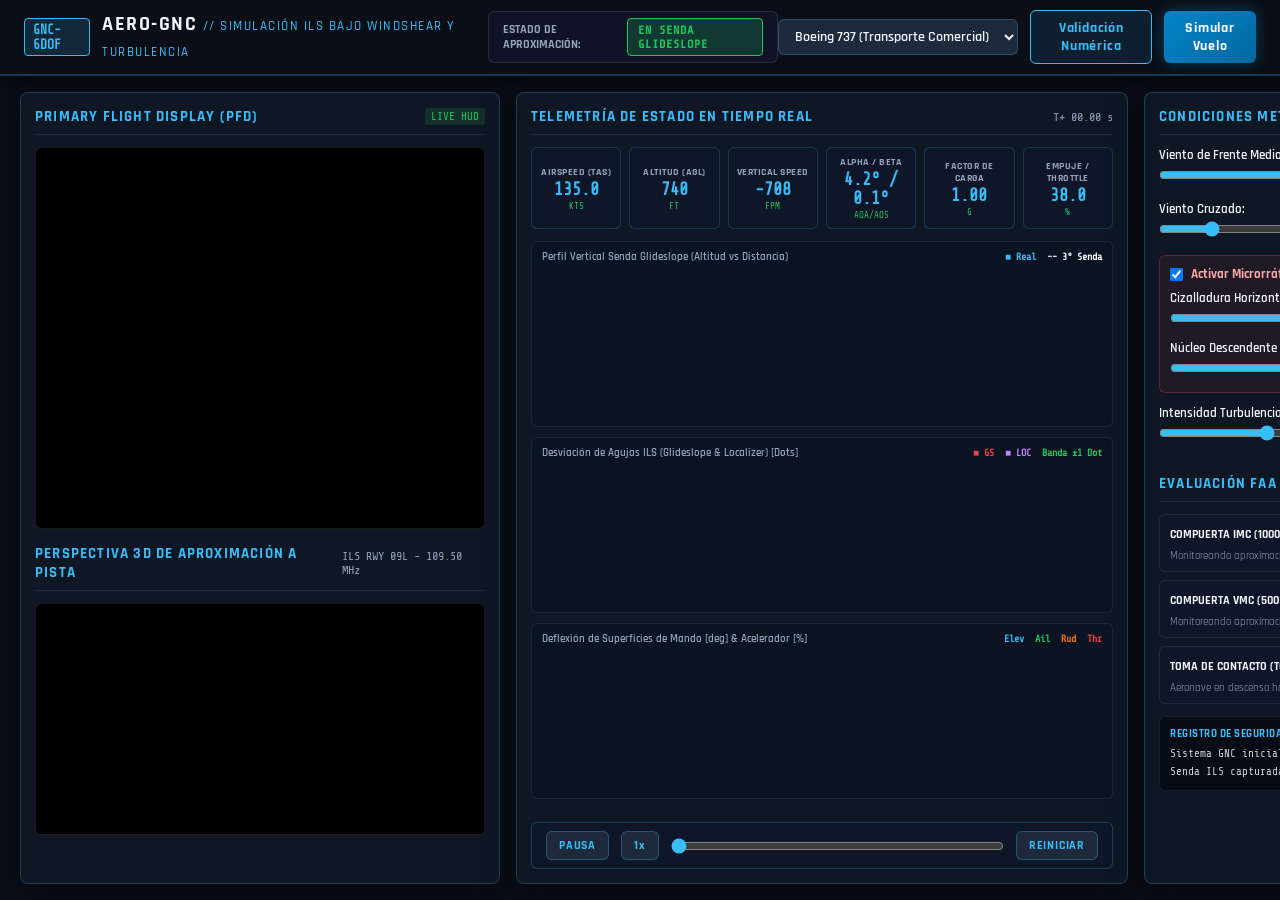
<file: index.html>
<!DOCTYPE html>
<html lang="es">
<head>
    <meta charset="UTF-8">
    <meta name="viewport" content="width=device-width, initial-scale=1.0">
    <title>AERO-GNC | Simulador de Dinámica de Vuelo y Guiado ILS</title>
    <link rel="stylesheet" href="styles.css">
    <link rel="preconnect" href="https://fonts.googleapis.com">
    <link href="https://fonts.googleapis.com/css2?family=Share+Tech+Mono&family=Rajdhani:wght@500;600;700&display=swap" rel="stylesheet">
</head>
<body>
    <header class="top-nav">
        <div class="logo-area">
            <span class="hud-badge">GNC-6DOF</span>
            <h1>AERO-GNC <span class="sub-title">// SIMULACIÓN ILS BAJO WINDSHEAR Y TURBULENCIA</span></h1>
        </div>
        <div class="flight-status-banner">
            <span class="label">ESTADO DE APROXIMACIÓN:</span>
            <span id="flight-phase-badge" class="badge phase-normal">EN SENDA GLIDESLOPE</span>
        </div>
        <div class="top-controls">
            <select id="aircraft-selector" title="Seleccionar Aeronave">
                <option value="b737">Boeing 737 (Transporte Comercial)</option>
                <option value="c172">Cessna 172 (Aviación General)</option>
            </select>
            <button id="btn-validation-modal" class="btn btn-secondary">Validación Numérica</button>
            <button id="btn-run-sim" class="btn btn-primary">Simular Vuelo</button>
        </div>
    </header>

    <main class="dashboard-grid">
        <!-- COLUMNA IZQUIERDA: INSTRUMENTACIÓN EFIS (PFD) Y PERSPECTIVA 3D -->
        <section class="panel instrument-panel">
            <div class="panel-header">
                <h2>PRIMARY FLIGHT DISPLAY (PFD)</h2>
                <span class="live-tag">LIVE HUD</span>
            </div>
            <div class="pfd-wrapper">
                <canvas id="pfd-canvas" width="460" height="380"></canvas>
            </div>

            <div class="panel-header" style="margin-top: 15px;">
                <h2>PERSPECTIVA 3D DE APROXIMACIÓN A PISTA</h2>
                <span id="ils-frequency-tag" class="hud-mono">ILS RWY 09L - 109.50 MHz</span>
            </div>
            <div class="runway3d-wrapper">
                <canvas id="runway-canvas" width="460" height="230"></canvas>
            </div>
        </section>

        <!-- COLUMNA CENTRAL: TELEMETRÍA DINÁMICA Y GRÁFICAS DE TRAYECTORIA -->
        <section class="panel telemetry-panel">
            <div class="panel-header">
                <h2>TELEMETRÍA DE ESTADO EN TIEMPO REAL</h2>
                <span id="sim-time-display" class="hud-mono">T+ 00.00 s</span>
            </div>
            
            <div class="telemetry-readouts-grid">
                <div class="readout-card">
                    <span class="r-label">AIRSPEED (TAS)</span>
                    <span id="readout-tas" class="r-value">135.0</span>
                    <span class="r-unit">KTS</span>
                </div>
                <div class="readout-card">
                    <span class="r-label">ALTITUD (AGL)</span>
                    <span id="readout-alt" class="r-value">740</span>
                    <span class="r-unit">FT</span>
                </div>
                <div class="readout-card">
                    <span class="r-label">VERTICAL SPEED</span>
                    <span id="readout-vs" class="r-value">-708</span>
                    <span class="r-unit">FPM</span>
                </div>
                <div class="readout-card">
                    <span class="r-label">ALPHA / BETA</span>
                    <span id="readout-alpha-beta" class="r-value">4.2° / 0.1°</span>
                    <span class="r-unit">AOA/AOS</span>
                </div>
                <div class="readout-card">
                    <span class="r-label">FACTOR DE CARGA</span>
                    <span id="readout-nz" class="r-value">1.00</span>
                    <span class="r-unit">G</span>
                </div>
                <div class="readout-card">
                    <span class="r-label">EMPUJE / THROTTLE</span>
                    <span id="readout-throttle" class="r-value">38.0</span>
                    <span class="r-unit">%</span>
                </div>
            </div>

            <div class="charts-container">
                <div class="chart-box">
                    <div class="chart-title">
                        <span>Perfil Vertical Senda Glideslope (Altitud vs Distancia)</span>
                        <span class="legend-box"><span class="leg-blue">■ Real</span> <span class="leg-dash">-- 3° Senda</span></span>
                    </div>
                    <canvas id="chart-glideslope" width="560" height="150"></canvas>
                </div>
                
                <div class="chart-box">
                    <div class="chart-title">
                        <span>Desviación de Agujas ILS (Glideslope & Localizer) [Dots]</span>
                        <span class="legend-box"><span class="leg-red">■ GS</span> <span class="leg-purple">■ LOC</span> <span class="leg-green">Banda ±1 Dot</span></span>
                    </div>
                    <canvas id="chart-dots" width="560" height="140"></canvas>
                </div>

                <div class="chart-box">
                    <div class="chart-title">
                        <span>Deflexión de Superficies de Mando [deg] & Acelerador [%]</span>
                        <span class="legend-box"><span class="leg-blue">Elev</span> <span class="leg-green">Ail</span> <span class="leg-orange">Rud</span> <span class="leg-red">Thr</span></span>
                    </div>
                    <canvas id="chart-controls" width="560" height="140"></canvas>
                </div>
            </div>

            <!-- CONTROLES DE REPRODUCCIÓN -->
            <div class="playback-bar">
                <button id="btn-play-pause" class="btn btn-playback">PAUSA</button>
                <button id="btn-speed" class="btn btn-playback">1x</button>
                <input type="range" id="timeline-slider" min="0" max="100" value="0" step="0.5">
                <button id="btn-restart" class="btn btn-playback">REINICIAR</button>
            </div>
        </section>

        <!-- COLUMNA DERECHA: CONFIGURACIÓN METEOROLÓGICA Y EVALUACIÓN FAA -->
        <section class="panel control-panel">
            <div class="panel-header">
                <h2>CONDICIONES METEOROLÓGICAS</h2>
                <span class="hud-mono">ATMÓSFERA ISA</span>
            </div>

            <div class="param-group">
                <div class="slider-row">
                    <label for="sl-headwind">Viento de Frente Medio:</label>
                    <span id="val-headwind" class="val-badge">5.0 m/s (~10 kts)</span>
                </div>
                <input type="range" id="sl-headwind" min="-10.0" max="20.0" value="5.0" step="0.5">
            </div>

            <div class="param-group">
                <div class="slider-row">
                    <label for="sl-crosswind">Viento Cruzado:</label>
                    <span id="val-crosswind" class="val-badge">2.0 m/s (~4 kts)</span>
                </div>
                <input type="range" id="sl-crosswind" min="0.0" max="15.0" value="2.0" step="0.5">
            </div>

            <div class="param-group highlight-box">
                <div class="checkbox-row">
                    <input type="checkbox" id="chk-microburst" checked>
                    <label for="chk-microburst" class="bold-label">Activar Microrráfaga / Cizalladura Severa</label>
                </div>
                <div class="slider-row">
                    <label for="sl-micro-u">Cizalladura Horizontal (ΔU):</label>
                    <span id="val-micro-u" class="val-badge">14.0 m/s (~27 kts)</span>
                </div>
                <input type="range" id="sl-micro-u" min="5.0" max="25.0" value="14.0" step="1.0">

                <div class="slider-row" style="margin-top: 8px;">
                    <label for="sl-micro-w">Núcleo Descendente (W down):</label>
                    <span id="val-micro-w" class="val-badge">5.5 m/s (~1100 fpm)</span>
                </div>
                <input type="range" id="sl-micro-w" min="1.0" max="12.0" value="5.5" step="0.5">
            </div>

            <div class="param-group">
                <div class="slider-row">
                    <label for="sl-turbulence">Intensidad Turbulencia Dryden:</label>
                    <span id="val-turbulence" class="val-badge">0.6 m/s (Moderada)</span>
                </div>
                <input type="range" id="sl-turbulence" min="0.0" max="2.0" value="0.6" step="0.1">
            </div>

            <div class="panel-header" style="margin-top: 15px;">
                <h2>EVALUACIÓN FAA AC 120-71B (ESTABILIZACIÓN)</h2>
            </div>
            
            <div class="gates-summary-box">
                <div class="gate-card" id="card-gate-imc">
                    <div class="gate-title">
                        <span>COMPUERTA IMC (1000 ft AGL)</span>
                        <span id="gate-imc-status" class="badge">EVALUANDO...</span>
                    </div>
                    <div id="gate-imc-details" class="gate-text">Monitoreando aproximación...</div>
                </div>

                <div class="gate-card" id="card-gate-vmc">
                    <div class="gate-title">
                        <span>COMPUERTA VMC (500 ft AGL)</span>
                        <span id="gate-vmc-status" class="badge">EVALUANDO...</span>
                    </div>
                    <div id="gate-vmc-details" class="gate-text">Monitoreando aproximación...</div>
                </div>

                <div class="gate-card" id="card-touchdown">
                    <div class="gate-title">
                        <span>TOMA DE CONTACTO (TOUCHDOWN)</span>
                        <span id="touchdown-status" class="badge">EN APROXIMACIÓN</span>
                    </div>
                    <div id="touchdown-details" class="gate-text">Aeronave en descenso hacia cabecera...</div>
                </div>
            </div>

            <div class="events-log-box">
                <div class="log-title">REGISTRO DE SEGURIDAD OPERACIONAL</div>
                <ul id="events-list">
                    <li>Sistema GNC inicializado en trimado.</li>
                    <li>Senda ILS capturada a 3.8 km de pista.</li>
                </ul>
            </div>
        </section>
    </main>

    <!-- MODAL DE VALIDACIÓN CUANTITATIVA -->
    <div id="validation-modal" class="modal-overlay hidden">
        <div class="modal-content">
            <div class="modal-header">
                <h2>VALIDACIÓN CUANTITATIVA DEL MODELO AERONÁUTICO (NELSON 1998)</h2>
                <button id="btn-close-modal" class="btn-close">&times;</button>
            </div>
            <div class="modal-body">
                <h3>1. Autovalores Modales: Simulación Integrada vs Benchmark de Literatura</h3>
                <p class="modal-desc">
                    Comparación de los autovalores y frecuencias naturales calculados frente a los valores de referencia
                    publicados para transporte a reacción en aproximación (Nelson 1998, Roskam 2001).
                </p>
                <table class="val-table" id="table-benchmark">
                    <thead>
                        <tr>
                            <th>Modo Dinámico</th>
                            <th>Autovalor Calculado</th>
                            <th>Autovalor Referencia</th>
                            <th>ωn Calc [rad/s]</th>
                            <th>ωn Ref [rad/s]</th>
                            <th>Error Rel. ωn [%]</th>
                            <th>Error Rel. Autovalor [%]</th>
                        </tr>
                    </thead>
                    <tbody id="tbody-benchmark">
                        <!-- Llenado dinámico -->
                    </tbody>
                </table>

                <h3 style="margin-top: 25px;">2. Modelo Acoplado 4-DOF vs Aproximaciones Analíticas Clásicas 2-DOF</h3>
                <p class="modal-desc">
                    Contraste entre las ecuaciones acopladas completas y las fórmulas analíticas de desacoplamiento
                    clásico (Periodo Corto Nelson Eq. 4.79, Fugoide Eq. 4.88, Dutch Roll Eq. 5.56).
                </p>
                <table class="val-table" id="table-approx">
                    <thead>
                        <tr>
                            <th>Modo Dinámico</th>
                            <th>ωn Modelo 4-DOF [rad/s]</th>
                            <th>ωn Aprox. 2-DOF [rad/s]</th>
                            <th>Amortiguamiento ζ 4-DOF</th>
                            <th>Amortiguamiento ζ 2-DOF</th>
                            <th>Discrepancia Relativa [%]</th>
                        </tr>
                    </thead>
                    <tbody id="tbody-approx">
                        <!-- Llenado dinámico -->
                    </tbody>
                </table>

                <h3 style="margin-top: 25px;">3. Verificación de Precisión del Integrador RK4</h3>
                <div id="rk4-verification-box" class="rk4-box">
                    Cargando análisis de convergencia...
                </div>
            </div>
            <div class="modal-footer">
                <button id="btn-modal-ok" class="btn btn-primary">Entendido</button>
            </div>
        </div>
    </div>

    <script src="app.js?v=2.0"></script>
</body>
</html>
</file>
<file: styles.css>
:root {
    --bg-dark: #0a0e17;
    --panel-bg: rgba(16, 24, 39, 0.88);
    --panel-border: rgba(56, 189, 248, 0.25);
    --hud-cyan: #38bdf8;
    --hud-green: #22c55e;
    --hud-amber: #f59e0b;
    --hud-red: #ef4444;
    --hud-purple: #c084fc;
    --text-main: #f1f5f9;
    --text-muted: #94a3b8;
    --pfd-sky: #0369a1;
    --pfd-ground: #78350f;
    --pfd-hud: #22c55e;
}

* {
    box-sizing: border-box;
    margin: 0;
    padding: 0;
}

body {
    background-color: var(--bg-dark);
    color: var(--text-main);
    font-family: 'Rajdhani', -apple-system, BlinkMacSystemFont, 'Segoe UI', Roboto, sans-serif;
    min-height: 100vh;
    display: flex;
    flex-direction: column;
    overflow-x: hidden;
}

/* TOP NAVIGATION */
.top-nav {
    display: flex;
    justify-content: space-between;
    align-items: center;
    background: rgba(10, 14, 23, 0.95);
    border-bottom: 2px solid var(--panel-border);
    padding: 10px 24px;
    box-shadow: 0 4px 20px rgba(0, 0, 0, 0.6);
}

.logo-area {
    display: flex;
    align-items: center;
    gap: 12px;
}

.hud-badge {
    background: rgba(56, 189, 248, 0.15);
    color: var(--hud-cyan);
    border: 1px solid var(--hud-cyan);
    padding: 3px 8px;
    font-family: 'Share Tech Mono', monospace;
    font-size: 13px;
    border-radius: 4px;
    font-weight: bold;
}

.top-nav h1 {
    font-size: 20px;
    letter-spacing: 1.5px;
    color: var(--text-main);
}

.sub-title {
    font-size: 13px;
    color: var(--hud-cyan);
    font-weight: 500;
}

.flight-status-banner {
    display: flex;
    align-items: center;
    gap: 10px;
    background: rgba(15, 23, 42, 0.8);
    padding: 6px 14px;
    border-radius: 6px;
    border: 1px solid rgba(255, 255, 255, 0.1);
}

.flight-status-banner .label {
    font-size: 12px;
    color: var(--text-muted);
    font-weight: bold;
}

.badge {
    padding: 4px 10px;
    border-radius: 4px;
    font-family: 'Share Tech Mono', monospace;
    font-size: 12px;
    font-weight: bold;
    letter-spacing: 1px;
}

.phase-normal {
    background: rgba(34, 197, 94, 0.2);
    color: var(--hud-green);
    border: 1px solid var(--hud-green);
}

.phase-warning {
    background: rgba(245, 158, 11, 0.2);
    color: var(--hud-amber);
    border: 1px solid var(--hud-amber);
}

.phase-critical {
    background: rgba(239, 68, 68, 0.2);
    color: var(--hud-red);
    border: 1px solid var(--hud-red);
}

.top-controls {
    display: flex;
    align-items: center;
    gap: 12px;
}

select {
    background: #1e293b;
    color: var(--text-main);
    border: 1px solid var(--panel-border);
    padding: 7px 12px;
    border-radius: 6px;
    font-family: 'Rajdhani', sans-serif;
    font-weight: 600;
    font-size: 14px;
    cursor: pointer;
}

.btn {
    padding: 8px 16px;
    border-radius: 6px;
    font-family: 'Rajdhani', sans-serif;
    font-weight: 700;
    font-size: 14px;
    letter-spacing: 0.8px;
    cursor: pointer;
    transition: all 0.2s ease;
    border: none;
}

.btn-primary {
    background: linear-gradient(135deg, #0284c7, #0369a1);
    color: #ffffff;
    box-shadow: 0 0 15px rgba(2, 132, 199, 0.4);
}

.btn-primary:hover {
    background: linear-gradient(135deg, #0369a1, #0284c7);
    box-shadow: 0 0 20px rgba(56, 189, 248, 0.6);
}

.btn-secondary {
    background: rgba(56, 189, 248, 0.1);
    color: var(--hud-cyan);
    border: 1px solid var(--hud-cyan);
}

.btn-secondary:hover {
    background: rgba(56, 189, 248, 0.25);
}

/* MAIN GRID LAYOUT */
.dashboard-grid {
    display: grid;
    grid-template-columns: 480px 1fr 380px;
    gap: 16px;
    padding: 16px 20px;
    flex: 1;
}

.panel {
    background: var(--panel-bg);
    border: 1px solid var(--panel-border);
    border-radius: 8px;
    padding: 14px;
    box-shadow: 0 8px 32px rgba(0, 0, 0, 0.5);
    display: flex;
    flex-direction: column;
}

.panel-header {
    display: flex;
    justify-content: space-between;
    align-items: center;
    border-bottom: 1px solid rgba(255, 255, 255, 0.08);
    padding-bottom: 8px;
    margin-bottom: 12px;
}

.panel-header h2 {
    font-size: 15px;
    letter-spacing: 1.2px;
    color: var(--hud-cyan);
    font-weight: 700;
}

.hud-mono {
    font-family: 'Share Tech Mono', monospace;
    font-size: 12px;
    color: var(--text-muted);
}

.live-tag {
    font-family: 'Share Tech Mono', monospace;
    font-size: 11px;
    color: var(--hud-green);
    background: rgba(34, 197, 94, 0.15);
    padding: 2px 6px;
    border-radius: 3px;
}

/* INSTRUMENT PANEL (PFD & RUNWAY) */
.pfd-wrapper, .runway3d-wrapper {
    display: flex;
    justify-content: center;
    background: #000;
    border-radius: 6px;
    border: 1px solid rgba(255, 255, 255, 0.1);
    overflow: hidden;
}

canvas {
    display: block;
}

/* TELEMETRY READOUTS */
.telemetry-readouts-grid {
    display: grid;
    grid-template-columns: repeat(6, 1fr);
    gap: 8px;
    margin-bottom: 12px;
}

.readout-card {
    background: rgba(15, 23, 42, 0.85);
    border: 1px solid rgba(56, 189, 248, 0.2);
    border-radius: 6px;
    padding: 8px 6px;
    text-align: center;
    display: flex;
    flex-direction: column;
    justify-content: center;
}

.r-label {
    font-size: 10px;
    color: var(--text-muted);
    font-weight: 700;
    letter-spacing: 0.5px;
}

.r-value {
    font-family: 'Share Tech Mono', monospace;
    font-size: 17px;
    color: #38bdf8;
    font-weight: bold;
    margin: 2px 0;
}

.r-unit {
    font-size: 9px;
    color: var(--hud-green);
    font-family: 'Share Tech Mono', monospace;
}

/* CHARTS CONTAINER */
.charts-container {
    display: flex;
    flex-direction: column;
    gap: 10px;
    flex: 1;
}

.chart-box {
    background: rgba(11, 19, 35, 0.9);
    border: 1px solid rgba(255, 255, 255, 0.08);
    border-radius: 6px;
    padding: 8px 10px;
}

.chart-title {
    display: flex;
    justify-content: space-between;
    font-size: 11px;
    font-weight: 600;
    color: var(--text-muted);
    margin-bottom: 4px;
}

.legend-box span {
    margin-left: 8px;
    font-family: 'Share Tech Mono', monospace;
    font-size: 10px;
}

.leg-blue { color: #38bdf8; }
.leg-dash { color: #ffffff; }
.leg-red { color: #ef4444; }
.leg-purple { color: #c084fc; }
.leg-green { color: #22c55e; }
.leg-orange { color: #f97316; }

/* PLAYBACK BAR */
.playback-bar {
    display: flex;
    align-items: center;
    gap: 12px;
    background: rgba(15, 23, 42, 0.9);
    border: 1px solid var(--panel-border);
    border-radius: 6px;
    padding: 8px 14px;
    margin-top: 10px;
}

.btn-playback {
    background: #1e293b;
    color: var(--hud-cyan);
    border: 1px solid rgba(56, 189, 248, 0.3);
    padding: 6px 12px;
    font-size: 12px;
}

.btn-playback:hover {
    background: rgba(56, 189, 248, 0.2);
}

#timeline-slider {
    flex: 1;
    accent-color: var(--hud-cyan);
    cursor: pointer;
}

/* CONTROL PANEL (RIGHT) */
.param-group {
    margin-bottom: 12px;
}

.slider-row {
    display: flex;
    justify-content: space-between;
    font-size: 13px;
    font-weight: 600;
    margin-bottom: 4px;
}

.val-badge {
    font-family: 'Share Tech Mono', monospace;
    font-size: 12px;
    color: var(--hud-cyan);
    background: rgba(56, 189, 248, 0.1);
    padding: 1px 6px;
    border-radius: 4px;
}

input[type="range"] {
    width: 100%;
    accent-color: var(--hud-cyan);
    cursor: pointer;
}

.highlight-box {
    background: rgba(239, 68, 68, 0.08);
    border: 1px solid rgba(239, 68, 68, 0.3);
    border-radius: 6px;
    padding: 10px;
}

.checkbox-row {
    display: flex;
    align-items: center;
    gap: 8px;
    margin-bottom: 8px;
}

.bold-label {
    font-size: 13px;
    font-weight: 700;
    color: #fca5a5;
}

/* FAA GATES SUMMARY */
.gates-summary-box {
    display: flex;
    flex-direction: column;
    gap: 8px;
    margin-bottom: 12px;
}

.gate-card {
    background: rgba(15, 23, 42, 0.8);
    border: 1px solid rgba(255, 255, 255, 0.08);
    border-radius: 6px;
    padding: 8px 10px;
}

.gate-title {
    display: flex;
    justify-content: space-between;
    align-items: center;
    font-size: 12px;
    font-weight: 700;
    margin-bottom: 4px;
}

.gate-text {
    font-size: 11px;
    color: var(--text-muted);
}

.events-log-box {
    background: #070c14;
    border: 1px solid rgba(255, 255, 255, 0.08);
    border-radius: 6px;
    padding: 10px;
    max-height: 140px;
    overflow-y: auto;
}

.log-title {
    font-size: 11px;
    font-weight: 700;
    color: var(--hud-cyan);
    margin-bottom: 6px;
    letter-spacing: 0.5px;
}

#events-list {
    list-style: none;
    font-family: 'Share Tech Mono', monospace;
    font-size: 11px;
    color: #cbd5e1;
    display: flex;
    flex-direction: column;
    gap: 4px;
}

#events-list li {
    line-height: 1.3;
}

/* MODAL */
.modal-overlay {
    position: fixed;
    top: 0; left: 0; right: 0; bottom: 0;
    background: rgba(0, 0, 0, 0.85);
    backdrop-filter: blur(4px);
    display: flex;
    justify-content: center;
    align-items: center;
    z-index: 1000;
}

.modal-overlay.hidden {
    display: none;
}

.modal-content {
    background: #0f172a;
    border: 1px solid var(--hud-cyan);
    box-shadow: 0 0 35px rgba(56, 189, 248, 0.3);
    border-radius: 8px;
    width: 900px;
    max-width: 95vw;
    max-height: 90vh;
    overflow-y: auto;
    padding: 24px;
}

.modal-header {
    display: flex;
    justify-content: space-between;
    align-items: center;
    border-bottom: 1px solid rgba(255, 255, 255, 0.1);
    padding-bottom: 12px;
    margin-bottom: 16px;
}

.modal-header h2 {
    font-size: 18px;
    color: var(--hud-cyan);
}

.btn-close {
    background: none;
    border: none;
    font-size: 26px;
    color: var(--text-muted);
    cursor: pointer;
}

.modal-desc {
    font-size: 13px;
    color: var(--text-muted);
    margin-bottom: 10px;
}

.val-table {
    width: 100%;
    border-collapse: collapse;
    font-family: 'Share Tech Mono', monospace;
    font-size: 12px;
    margin-bottom: 14px;
}

.val-table th, .val-table td {
    border: 1px solid rgba(255, 255, 255, 0.1);
    padding: 8px 10px;
    text-align: left;
}

.val-table th {
    background: rgba(30, 41, 59, 0.8);
    color: var(--hud-cyan);
}

.val-table tbody tr:nth-child(even) {
    background: rgba(255, 255, 255, 0.02);
}

.rk4-box {
    background: #090e17;
    border: 1px solid rgba(34, 197, 94, 0.3);
    padding: 12px;
    border-radius: 6px;
    font-family: 'Share Tech Mono', monospace;
    font-size: 13px;
    color: var(--hud-green);
}

.modal-footer {
    display: flex;
    justify-content: flex-end;
    margin-top: 20px;
}
</file>
